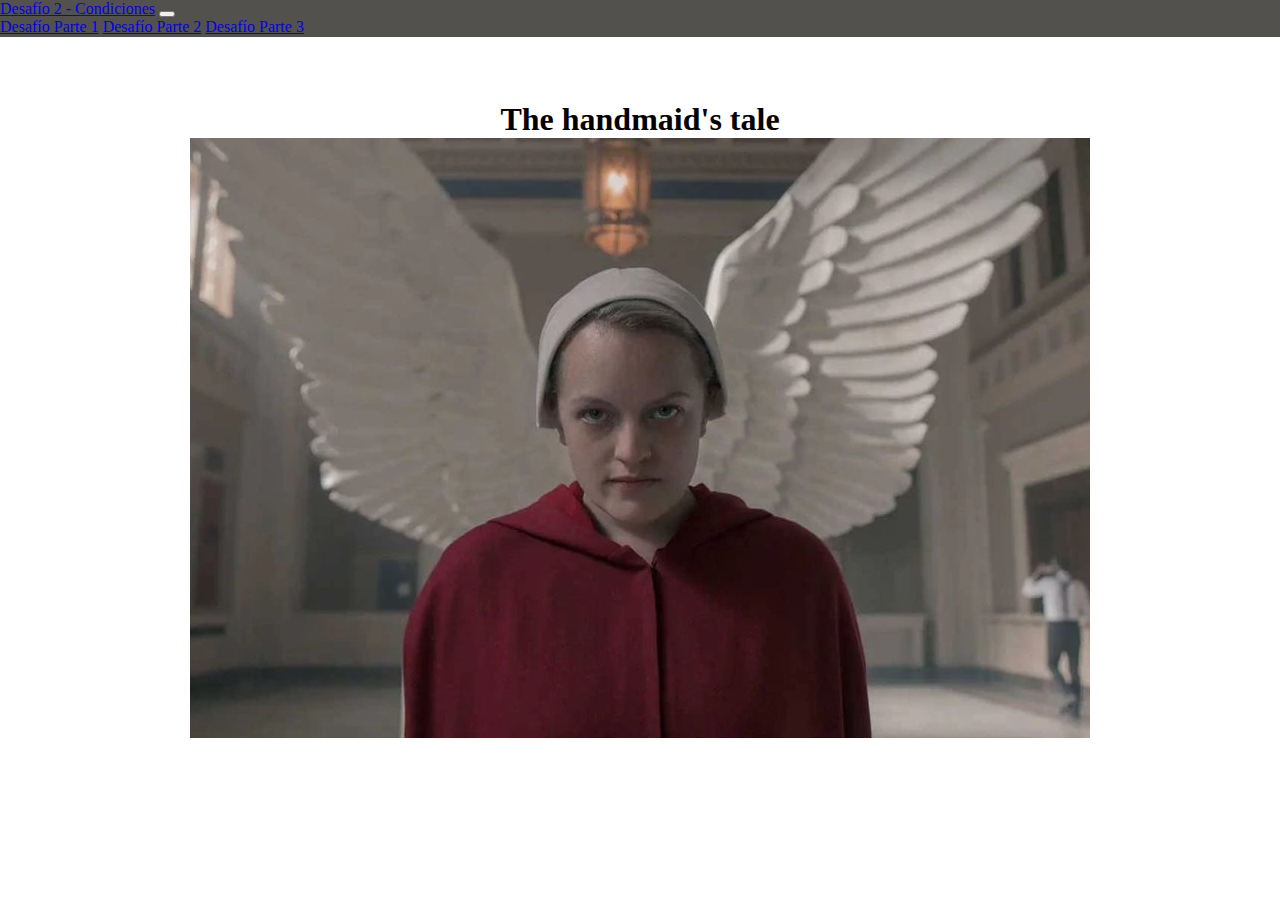
<file: desafio1.html>
<!DOCTYPE html>
<html lang="en">

<head>
    <meta charset="UTF-8">
    <meta http-equiv="X-UA-Compatible" content="IE=edge">
    <meta name="viewport" content="width=device-width, initial-scale=1.0">
    <link rel="stylesheet" href="assets/css/normalize.css">
    <link rel="stylesheet" href="assets/css/style.css">
    <link href="https://cdn.jsdelivr.net/npm/bootstrap@5.1.3/dist/css/bootstrap.min.css" rel="stylesheet"
        integrity="sha384-1BmE4kWBq78iYhFldvKuhfTAU6auU8tT94WrHftjDbrCEXSU1oBoqyl2QvZ6jIW3" crossorigin="anonymous">
    <title>Desafío 2 - Condiciones</title>
</head>

<body>
    <header>
        <nav class="navbar navbar-expand-lg navbar-dark bg-navbar">
            <div class="container-fluid">
                <a class="navbar-brand" href="index.html">Desafío 2 - Condiciones</a>
                <button class="navbar-toggler" type="button" data-bs-toggle="collapse"
                    data-bs-target="#navbarNavAltMarkup" aria-controls="navbarNavAltMarkup" aria-expanded="false"
                    aria-label="Toggle navigation">
                    <span class="navbar-toggler-icon"></span>
                </button>
                <div class="collapse navbar-collapse" id="navbarNavAltMarkup">
                    <div class="navbar-nav">
                        <a class="nav-link" href="desafio1.html">Desafío Parte 1</a>
                        <a class="nav-link" href="desafio2.html">Desafío Parte 2</a>
                        <a class="nav-link" href="desafio3.html">Desafío Parte 3</a>
                    </div>
                </div>
            </div>
        </nav>
    </header>

    <main>
        <h1><b>The handmaid's tale</b></h1>
        <img onclick="borde()" id="imgborde" src="assets/imgs/01.jpg"  />

    </main>
    
    <script src="assets/js/function.js"></script>
    <script src="https://cdn.jsdelivr.net/npm/bootstrap@5.1.3/dist/js/bootstrap.bundle.min.js"
        integrity="sha384-ka7Sk0Gln4gmtz2MlQnikT1wXgYsOg+OMhuP+IlRH9sENBO0LRn5q+8nbTov4+1p"
        crossorigin="anonymous"></script>
</body>

</html>
</file>
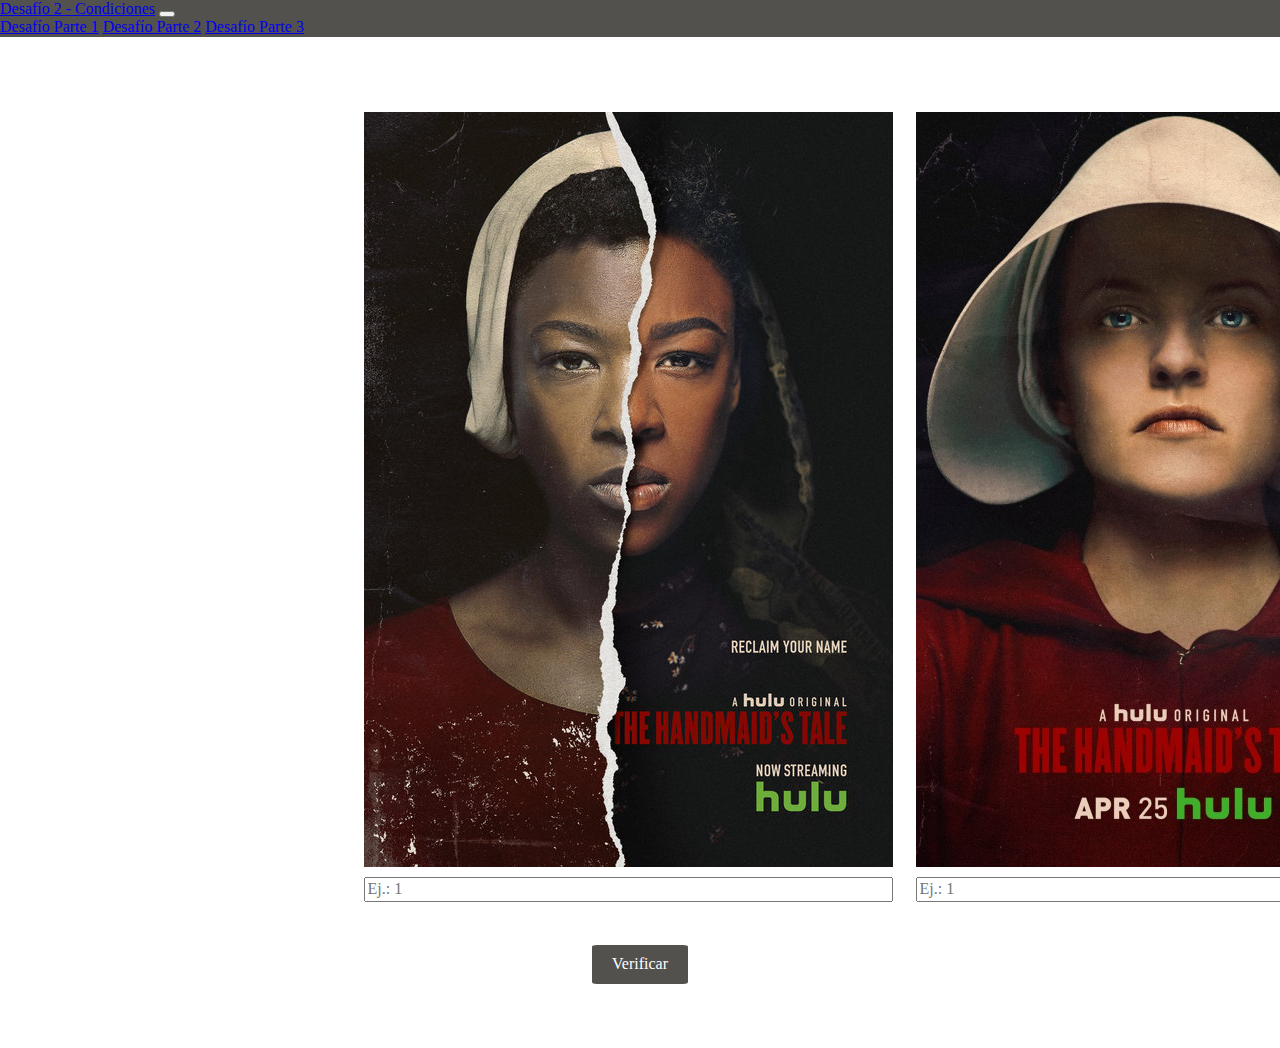
<file: desafio2.html>
<!DOCTYPE html>
<html lang="en">

<head>
    <meta charset="UTF-8">
    <meta http-equiv="X-UA-Compatible" content="IE=edge">
    <meta name="viewport" content="width=device-width, initial-scale=1.0">
    <link rel="stylesheet" href="assets/css/normalize.css">
    <link rel="stylesheet" href="assets/css/style.css">
    <link href="https://cdn.jsdelivr.net/npm/bootstrap@5.1.3/dist/css/bootstrap.min.css" rel="stylesheet"
        integrity="sha384-1BmE4kWBq78iYhFldvKuhfTAU6auU8tT94WrHftjDbrCEXSU1oBoqyl2QvZ6jIW3" crossorigin="anonymous">
    <title>Desafío 2 - Condiciones</title>
</head>

<body>
    <header>
        <nav class="navbar navbar-expand-lg navbar-dark bg-navbar">
            <div class="container-fluid">
                <a class="navbar-brand" href="index.html">Desafío 2 - Condiciones</a>
                <button class="navbar-toggler" type="button" data-bs-toggle="collapse"
                    data-bs-target="#navbarNavAltMarkup" aria-controls="navbarNavAltMarkup" aria-expanded="false"
                    aria-label="Toggle navigation">
                    <span class="navbar-toggler-icon"></span>
                </button>
                <div class="collapse navbar-collapse" id="navbarNavAltMarkup">
                    <div class="navbar-nav">
                        <a class="nav-link" href="desafio1.html">Desafío Parte 1</a>
                        <a class="nav-link" href="desafio2.html">Desafío Parte 2</a>
                        <a class="nav-link" href="desafio3.html">Desafío Parte 3</a>
                    </div>
                </div>
            </div>
        </nav>
    </header>

    <main>
        <div class="caja">
            <div class="contenedor">
                <img src="assets/imgs/02.jpg" class="card-img" />
                <input type="number" step="1" id="input1" value="" placeholder="Ej.: 1" />
            </div>
            <div class="contenedor">
                <img src="assets/imgs/03.jpg" class="card-img" />
                <input type="number" step="1" id="input2" value="" placeholder="Ej.: 1" />
            </div>
            <div class="contenedor">
                <img src="assets/imgs/04.jpg" class="card-img" />
                <input type="number" step="1" id="input3" value="" placeholder="Ej.: 1" />
            </div>
        </div>

        <p id="texto"> </p>
        <button class="btn-verificar" onclick="resultado()" >Verificar</button>

    </main>

    <script src="assets/js/function.js"></script>
    <script src="https://cdn.jsdelivr.net/npm/bootstrap@5.1.3/dist/js/bootstrap.bundle.min.js"
        integrity="sha384-ka7Sk0Gln4gmtz2MlQnikT1wXgYsOg+OMhuP+IlRH9sENBO0LRn5q+8nbTov4+1p"
        crossorigin="anonymous"></script>
</body>

</html>
</file>
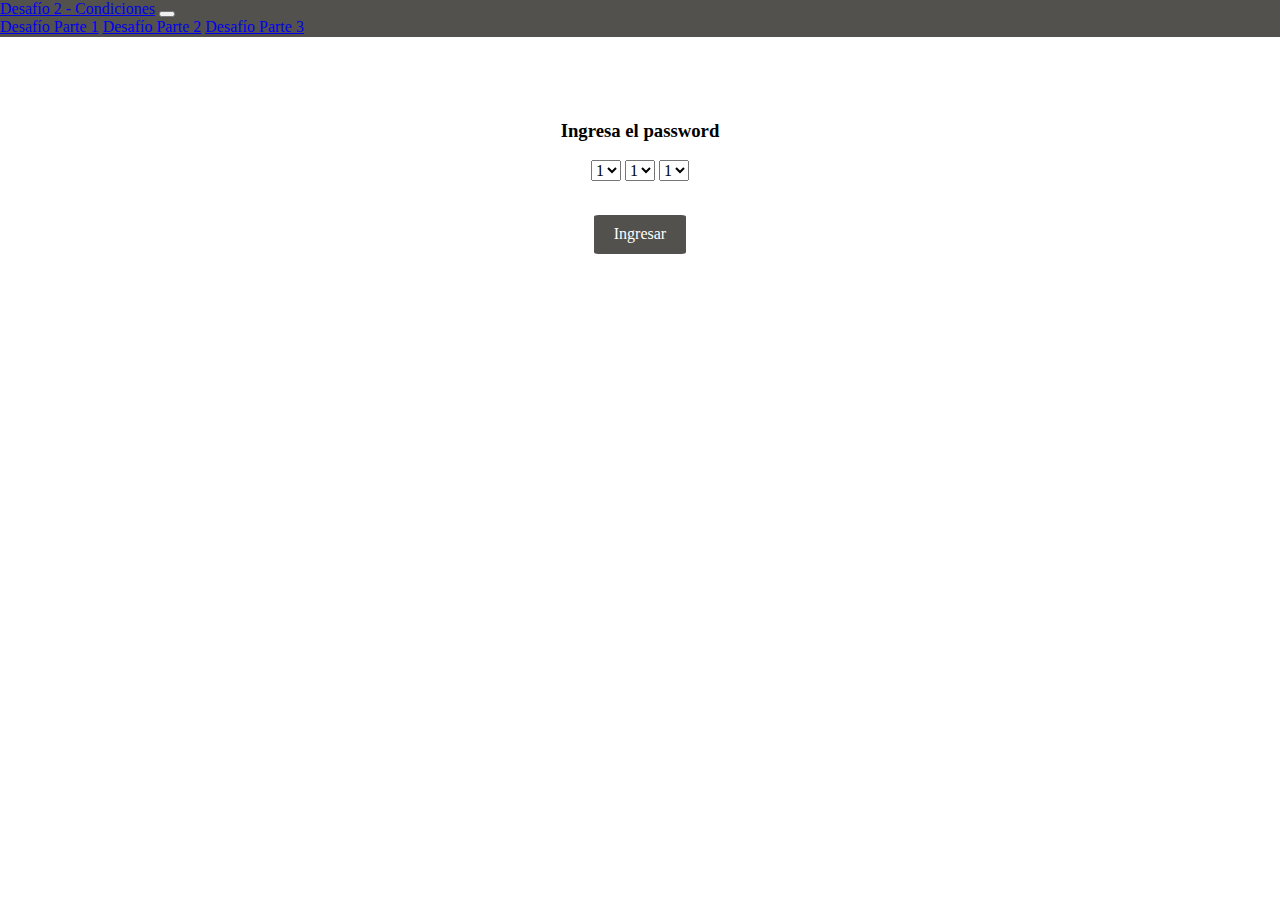
<file: desafio3.html>
<!DOCTYPE html>
<html lang="en">

<head>
    <meta charset="UTF-8">
    <meta http-equiv="X-UA-Compatible" content="IE=edge">
    <meta name="viewport" content="width=device-width, initial-scale=1.0">
    <link rel="stylesheet" href="assets/css/normalize.css">
    <link rel="stylesheet" href="assets/css/style.css">
    <link href="https://cdn.jsdelivr.net/npm/bootstrap@5.1.3/dist/css/bootstrap.min.css" rel="stylesheet"
        integrity="sha384-1BmE4kWBq78iYhFldvKuhfTAU6auU8tT94WrHftjDbrCEXSU1oBoqyl2QvZ6jIW3" crossorigin="anonymous">
    <title>Desafío 2 - Condiciones</title>
</head>

<body>
    <header>
        <nav class="navbar navbar-expand-lg navbar-dark bg-navbar">
            <div class="container-fluid">
                <a class="navbar-brand" href="index.html">Desafío 2 - Condiciones</a>
                <button class="navbar-toggler" type="button" data-bs-toggle="collapse"
                    data-bs-target="#navbarNavAltMarkup" aria-controls="navbarNavAltMarkup" aria-expanded="false"
                    aria-label="Toggle navigation">
                    <span class="navbar-toggler-icon"></span>
                </button>
                <div class="collapse navbar-collapse" id="navbarNavAltMarkup">
                    <div class="navbar-nav">
                        <a class="nav-link" href="desafio1.html">Desafío Parte 1</a>
                        <a class="nav-link" href="desafio2.html">Desafío Parte 2</a>
                        <a class="nav-link" href="desafio3.html">Desafío Parte 3</a>
                    </div>
                </div>
            </div>
        </nav>
    </header>

    <main>
        <h3>Ingresa el password</h3>
        <div>
            <select id="select1">
                <option value="1">1</option>
                <option value="2">2</option>
                <option value="2">3</option>
                <option value="4">4</option>
                <option value="5">5</option>
                <option value="6">6</option>
                <option value="7">7</option>
                <option value="8">8</option>
                <option value="9">9</option>
            </select>
            <select id="select2">
                <option value="1">1</option>
                <option value="2">2</option>
                <option value="2">3</option>
                <option value="4">4</option>
                <option value="5">5</option>
                <option value="6">6</option>
                <option value="7">7</option>
                <option value="8">8</option>
                <option value="9">9</option>
            </select>
            <select id="select3">
                <option value="1">1</option>
                <option value="2">2</option>
                <option value="2">3</option>
                <option value="4">4</option>
                <option value="5">5</option>
                <option value="6">6</option>
                <option value="7">7</option>
                <option value="8">8</option>
                <option value="9">9</option>
            </select>
        </div>
        <p id="clave" class="texto-clave"> </p>
        <button class="btn-verificar" onclick="password()" >Ingresar</button>

    </main>




    <script src="assets/js/function.js"></script>
    <script src="https://cdn.jsdelivr.net/npm/bootstrap@5.1.3/dist/js/bootstrap.bundle.min.js"
        integrity="sha384-ka7Sk0Gln4gmtz2MlQnikT1wXgYsOg+OMhuP+IlRH9sENBO0LRn5q+8nbTov4+1p"
        crossorigin="anonymous"></script>
</body>

</html>
</file>
<file: assets/css/style.css>
.bg-navbar {
    background-color: #52514e;
}

.vista-pdf {
    display: block;
    width: 100%;
    height: 95vh;
}

main {
    display: flex;
    flex-direction: column;
    align-items: center;
    margin: 5%;
}
.caja {
    display: flex;
    width: 50%;
}

.contenedor {
    display: flex;
    flex-direction: column;
    margin: 2%;
}

.card-img {
    margin-bottom: 10px;
}

.btn-verificar {
    background-color:#52514e;
    color: white;
    padding: 10px 20px;
    border: none;
    border-radius: 5%;
}

.texto-clave {
    margin: 1% 0% 2% 0%;
}
</file>
